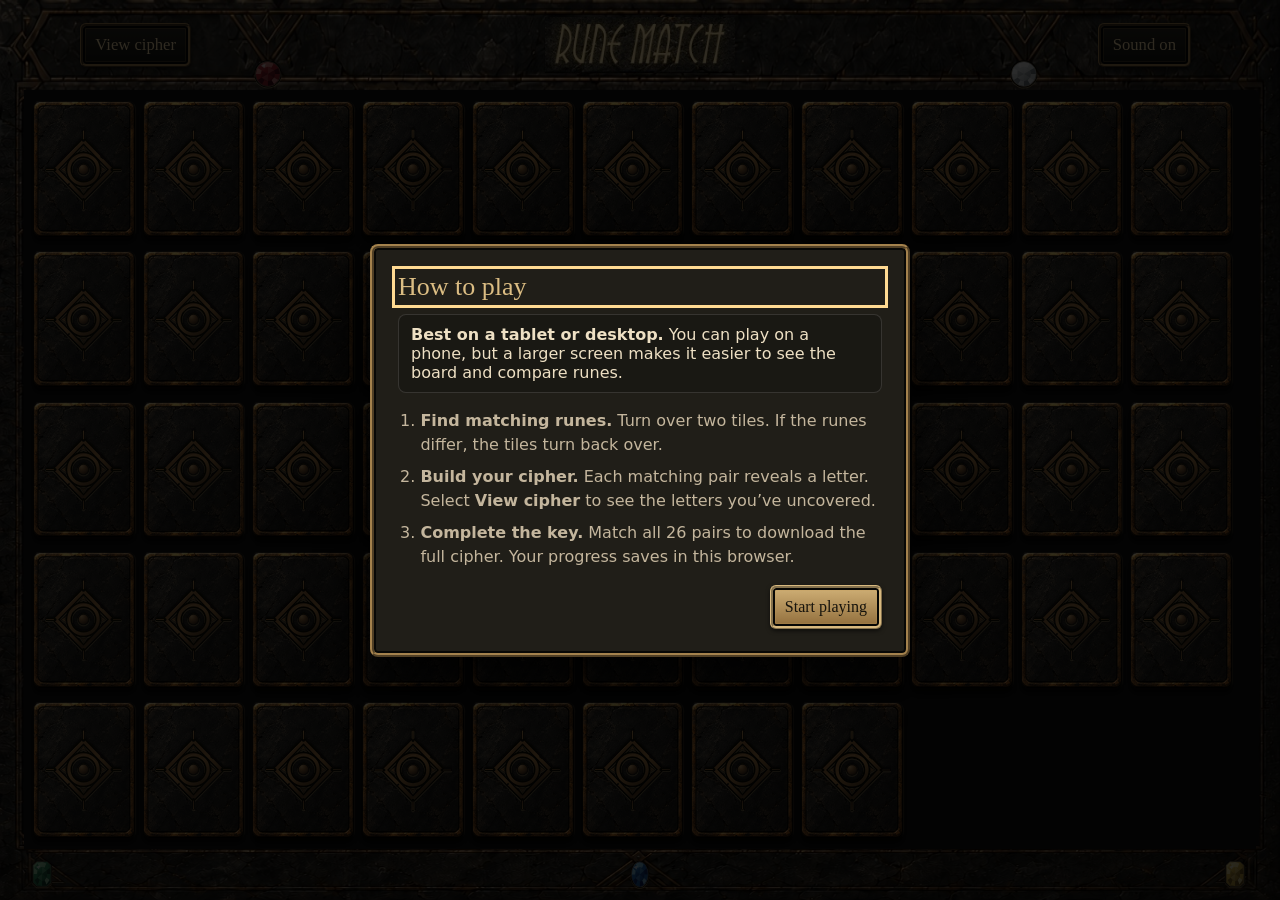
<file: index.html>
<!doctype html>
<html lang="en">
<head>
  <meta charset="utf-8">
  <meta name="viewport" content="width=device-width,initial-scale=1,viewport-fit=cover">
  <title>Rune Match</title>
  <style>
    :root { color-scheme:dark; --bg:#0b0f14; --panel:#111823; --ink:#e7eef8; --muted:#9fb0c5; --gold:#f0d58a; }
    * { box-sizing:border-box; }
    body { margin:0; background:radial-gradient(1200px 700px at 20% 0%,#172437,var(--bg)); color:var(--ink); font-family:system-ui,-apple-system,Segoe UI,Roboto,Arial,sans-serif; }
    header { display:flex; align-items:center; justify-content:space-between; gap:10px; padding:10px 14px; }
    h1 { margin:0; font-size:clamp(18px,2.4vw,25px); white-space:nowrap; letter-spacing:.3px; }
    .controls { display:flex; align-items:center; justify-content:flex-end; flex-wrap:wrap; gap:7px; }
    button,.download { font:inherit; font-size:13px; font-weight:650; cursor:pointer; border:1px solid #ffffff24; background:#00000030; color:var(--ink); border-radius:10px; padding:9px 12px; text-decoration:none; }
    button:hover,.download:hover { background:#ffffff10; }
    :focus-visible { outline:3px solid var(--gold); outline-offset:3px; }
    [hidden] { display:none!important; }
    main { padding:0 10px 10px; }
    .grid { display:grid; grid-template-columns:repeat(auto-fit,minmax(64px,1fr)); grid-auto-rows:minmax(44px,1fr); gap:8px; min-height:calc(100dvh - 66px); }
    button.card { position:relative; width:100%; min-width:0; min-height:44px; padding:0; border:0; background:transparent; perspective:900px; border-radius:12px; }
    .inner { position:absolute; inset:0; border-radius:12px; transform-style:preserve-3d; transition:transform .22s ease; }
    .card.flipped .inner { transform:rotateY(180deg); }
    .face { position:absolute; inset:0; display:flex; align-items:center; justify-content:center; border-radius:12px; backface-visibility:hidden; border:1px solid #ffffff1a; box-shadow:0 4px 12px #00000035; user-select:none; background:radial-gradient(140px 140px at 30% 20%,#ffffff18,#ffffff05),linear-gradient(#ffffff0d,#00000014); }
    .back { transform:rotateY(180deg); }
    .sigil { width:74%; height:74%; max-width:140px; max-height:140px; }
    .seal { position:absolute; inset:7px; border:1px dashed #ffffff20; border-radius:8px; pointer-events:none; }
    .card.matched .face { border-color:#7cffb28c; box-shadow:0 0 0 1px #7cffb229; }
    .card[aria-disabled="true"] { cursor:default; }
    .saveStatus { margin:0; padding:8px 14px; color:var(--gold); font-size:13px; }
    .saveStatus:empty { display:none; }
    .srOnly { position:absolute; width:1px; height:1px; padding:0; margin:-1px; overflow:hidden; clip:rect(0,0,0,0); white-space:nowrap; border:0; }
    dialog { color:var(--ink); background:var(--panel); border:1px solid #ffffff20; border-radius:18px; padding:0; width:min(960px,calc(100% - 24px)); max-height:calc(100dvh - 24px); box-shadow:0 18px 60px #0008; }
    dialog::backdrop { background:#000c; }
    .overlayHead { display:flex; justify-content:space-between; align-items:flex-start; gap:12px; padding:18px; border-bottom:1px solid #ffffff15; position:sticky; top:0; background:var(--panel); z-index:1; }
    h2 { margin:0; color:var(--gold); font-size:clamp(20px,3vw,26px); }
    .overlaySub { margin:6px 0 0; font-size:14px; line-height:1.5; color:var(--muted); }
    .keyFull { padding:16px; display:grid; grid-template-columns:repeat(auto-fit,minmax(100px,1fr)); gap:10px; }
    .keyTile { display:flex; flex-direction:column; align-items:center; justify-content:center; gap:8px; border:1px solid #ffffff15; border-radius:12px; padding:12px; min-height:110px; background:#0003; }
    .L { font-weight:800; font-size:18px; }
    .keyRune { display:block; width:54px; height:54px; }
    .emptyKey { grid-column:1/-1; color:var(--muted); }
    .dialogFoot { padding:0 18px 18px; display:flex; gap:10px; flex-wrap:wrap; }
    #tutorial { width:min(540px,calc(100% - 24px)); padding:clamp(16px,4vw,24px); }
    .deviceNote { margin:12px 0 16px; padding:10px 12px; border:1px solid #ffffff20; border-radius:8px; color:var(--ink); background:#0003; }
    .tutorialInstructions { margin:0 0 16px; padding-inline-start:1.4em; line-height:1.5; color:var(--muted); }
    .tutorialInstructions li + li { margin-top:8px; }
    .tutorialActions { display:flex; justify-content:flex-end; }
    .tutorialActions button { min-height:44px; }
    .primary { background:var(--gold); color:var(--bg); border-color:var(--gold); }
    .primary:hover { background:#ffe5a0; }
    @media(max-width:480px) { header { padding:8px 10px; align-items:flex-start; } h1 { padding-top:7px; } .controls { gap:5px; } button,.download { font-size:12px; padding:8px; } main { padding:0 6px 6px; } .grid { gap:6px; } .seal { inset:5px; } .face,.inner { border-radius:9px; } }
    @media(prefers-reduced-motion:reduce) { .inner { transition:none; } }
  </style>
  <link rel="stylesheet" href="tablet.css?v=dungeon-fade-10">
</head>
<body>
  <div class="tabletFrame" aria-hidden="true"></div>
  <div class="borderJewels" role="group" aria-label="Musical gems"><button class="gemButton gem-purple" id="gem-purple" type="button" aria-label="Play red gem"><span class="jewel purple" aria-hidden="true"></span></button><button class="gemButton gem-yellow" id="gem-yellow" type="button" aria-label="Play white gem"><span class="jewel yellow" aria-hidden="true"></span></button><button class="gemButton gem-red" id="gem-red" type="button" aria-label="Play green gem"><span class="jewel red" aria-hidden="true"></span></button><button class="gemButton gem-blue" id="gem-blue" type="button" aria-label="Play blue gem"><span class="jewel blue" aria-hidden="true"></span></button><button class="gemButton gem-green" id="gem-green" type="button" aria-label="Play yellow gem"><span class="jewel green" aria-hidden="true"></span></button></div>
  <header id="gameHeader">
    <h1 aria-label="Rune Match"><span class="srOnly">Rune Match</span></h1>
    <div class="controls">
      <button id="viewCipher" type="button">View cipher</button>
      <button id="mute" type="button" aria-pressed="false">Sound on</button>
      <a class="download" id="downloadCipher" href="reference/Rune_Match_Alphabet_Key.svg" download="Rune-Match-Cipher.svg" hidden>Download cipher</a>
    </div>
  </header>
  <p id="saveStatus" role="status" class="saveStatus"></p>
  <p id="feedback" role="status" aria-live="polite" class="srOnly"></p>
  <main><div id="grid" class="grid" aria-label="Matching board"></div></main>
  <dialog id="completeOverlay" aria-labelledby="cipherTitle">
    <div class="overlayHead">
      <div><h2 id="cipherTitle">Cipher</h2><p class="overlaySub">Your discovered letters, ready to decode.</p></div>
      <button id="closeOverlay" type="button" aria-label="Close">Close</button>
    </div>
    <div id="fullKey" class="keyFull"></div>
    <div class="dialogFoot">
      <a class="download" id="downloadCipherDialog" href="reference/Rune_Match_Alphabet_Key.svg" download="Rune-Match-Cipher.svg" hidden>Download cipher</a>
      <button id="howToPlay" type="button">How to play</button>
      <button id="startOver" type="button">Start over</button>
    </div>
  </dialog>
  <dialog id="tutorial" aria-labelledby="tutorialTitle">
    <h2 id="tutorialTitle" tabindex="-1">How to play</h2>
    <p class="deviceNote"><strong>Best on a tablet or desktop.</strong> You can play on a phone, but a larger screen makes it easier to see the board and compare runes.</p>
    <ol class="tutorialInstructions">
      <li><strong>Find matching runes.</strong> Turn over two tiles. If the runes differ, the tiles turn back over.</li>
      <li><strong>Build your cipher.</strong> Each matching pair reveals a letter. Select <strong>View cipher</strong> to see the letters you’ve uncovered.</li>
      <li><strong>Complete the key.</strong> Match all 26 pairs to download the full cipher. Your progress saves in this browser.</li>
    </ol>
    <div class="tutorialActions"><button id="startPlaying" class="primary" type="button">Start playing</button></div>
  </dialog>
  <div id="dungeonTransition" aria-hidden="true"></div>
  <noscript><p>This matching game needs JavaScript enabled to play.</p></noscript>
  <script src="engine.js"></script><script src="rune-art.js"></script><script src="layout.js?v=gem-notes-5"></script><script src="gem-audio.js?v=dungeon-fade-10"></script><script src="jewel-puzzle.js?v=dungeon-sequence-9"></script><script src="app.js?v=dungeon-fade-10"></script>
</body>
</html>
</file>
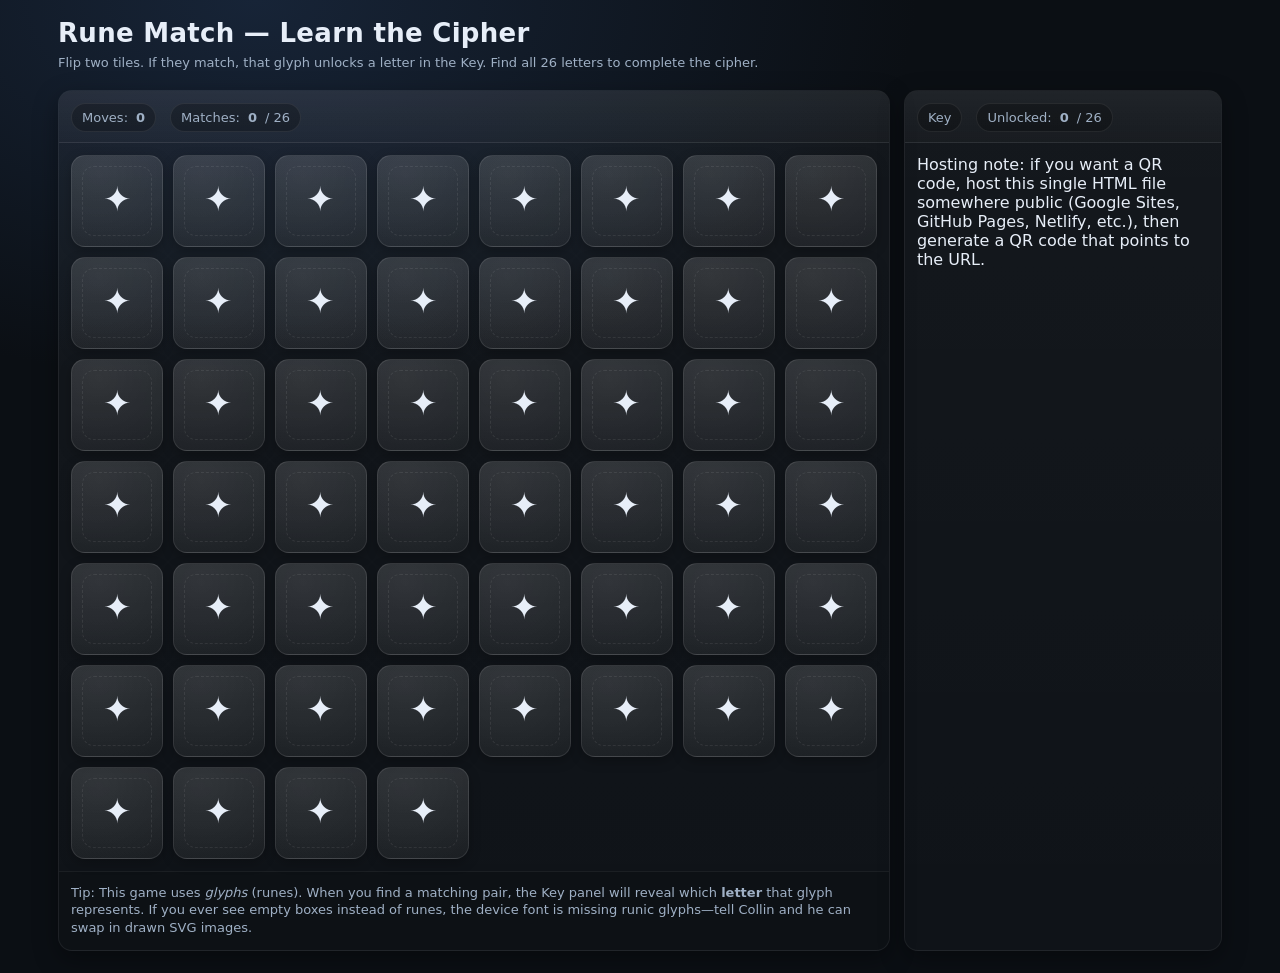
<file: rune_match_v6.html>
<!doctype html>
<html lang="en">
<head>
  <meta charset="utf-8" />
  <meta name="viewport" content="width=device-width,initial-scale=1" />
  <title>Rune Match — Learn the Cipher</title>
  <style>
    :root{
      --bg:#0b0f14;
      --panel:#111823;
      --card:#0f1722;
      --card2:#152132;
      --ink:#e7eef8;
      --muted:#9fb0c5;
      --good:#7CFFB2;
      --bad:#FF6B6B;
      --gold:#f0d58a;
      --shadow: 0 8px 24px rgba(0,0,0,.35);
      --radius: 14px;
    }
    *{box-sizing:border-box}
    body{
      margin:0;
      font-family: ui-sans-serif, system-ui, -apple-system, Segoe UI, Roboto, Helvetica, Arial, "Apple Color Emoji","Segoe UI Emoji";
      background: radial-gradient(1200px 700px at 20% 0%, #172437 0%, var(--bg) 55%);
      color:var(--ink);
    }
    header{
      padding:18px 18px 6px 18px;
      max-width:1200px;
      margin:0 auto;
    }
    h1{
      margin:0 0 6px 0;
      font-size: clamp(18px, 3vw, 26px);
      letter-spacing:.3px;
      font-weight:700;
    }
    .sub{
      margin:0;
      color:var(--muted);
      font-size: 13px;
      line-height: 1.35;
    }
    .wrap{
      max-width:1200px;
      margin:0 auto;
      padding:12px 18px 22px 18px;
      display:grid;
      grid-template-columns: 1.7fr .65fr;
      gap:14px;
    }
    @media (max-width: 980px){
      .wrap{ grid-template-columns: 1fr; }
    }
    .boardPanel, .keyPanel{
      background: linear-gradient(180deg, rgba(255,255,255,.04), rgba(255,255,255,.02));
      border:1px solid rgba(255,255,255,.06);
      border-radius: var(--radius);
      box-shadow: var(--shadow);
      overflow:hidden;
    }
    .panelHead{
      padding:12px 12px 10px 12px;
      display:flex;
      align-items:center;
      justify-content:space-between;
      gap:10px;
      background: linear-gradient(180deg, rgba(255,255,255,.05), rgba(255,255,255,.02));
      border-bottom:1px solid rgba(255,255,255,.06);
    }
    .stats{
      display:flex;
      flex-wrap:wrap;
      gap:10px 14px;
      align-items:center;
      color:var(--muted);
      font-size:13px;
    }
    .pill{
      display:inline-flex;
      gap:8px;
      align-items:center;
      padding:6px 10px;
      background: rgba(0,0,0,.25);
      border:1px solid rgba(255,255,255,.08);
      border-radius: 999px;
    }
        button{
      cursor:pointer;
      border:1px solid rgba(255,255,255,.12);
      background: rgba(0,0,0,.25);
      color:var(--ink);
      padding:8px 10px;
      border-radius: 10px;
      font-weight:600;
      letter-spacing:.2px;
    }
    button:hover{ background: rgba(255,255,255,.06); }
    button:active{ transform: translateY(1px); }
    .grid{
      padding:12px;
      display:grid;
      gap:10px;
      grid-template-columns: repeat(auto-fit, minmax(86px, 1fr));
      align-content:start;
    }
    @media (max-width: 420px){
      .grid{ grid-template-columns: repeat(auto-fit, minmax(74px, 1fr)); gap:8px; }
    }
    .card{
      position:relative;
      width:100%;
      aspect-ratio: 1/1;
      perspective: 900px;
    }
    .inner{
      position:absolute; inset:0;
      border-radius: 14px;
      transform-style: preserve-3d;
      transition: transform .22s ease;
    }
    .card.flipped .inner{ transform: rotateY(180deg); }
    .face{
      position:absolute; inset:0;
      border-radius: 14px;
      display:flex;
      align-items:center;
      justify-content:center;
      backface-visibility: hidden;
      border:1px solid rgba(255,255,255,.10);
      box-shadow: 0 4px 12px rgba(0,0,0,.25);
      user-select:none;
    }
    .front{
      background: radial-gradient(140px 140px at 30% 20%, rgba(255,255,255,.10), rgba(255,255,255,.03)),
                  linear-gradient(180deg, rgba(255,255,255,.05), rgba(0,0,0,.08));
    }
    .back{
      transform: rotateY(180deg);
      background: radial-gradient(160px 160px at 30% 20%, rgba(255,255,255,.09), rgba(255,255,255,.02)),
                  linear-gradient(180deg, rgba(255,255,255,.04), rgba(0,0,0,.12));
    }
    .sigil{
      width: 70%;
      height: 70%;
    }
    .sigil text{
      font-size: 54px;
      font-family: "Noto Sans Runic","Segoe UI Symbol","Apple Symbols","Symbola","Noto Sans Symbols2",serif;
      fill: var(--ink);
      dominant-baseline: middle;
      text-anchor: middle;
    }
    .seal{
      position:absolute;
      inset:10px;
      border-radius: 12px;
      border:1px dashed rgba(255,255,255,.12);
      pointer-events:none;
      opacity:.65;
    }
    .card.matched .face{
      border-color: rgba(124,255,178,.55);
      box-shadow: 0 0 0 2px rgba(124,255,178,.16), 0 8px 22px rgba(0,0,0,.35);
    }
    .card.matched .seal{ opacity:.9; border-color: rgba(124,255,178,.35); }
    .card.locked{ pointer-events:none; opacity:.92; }
    .hint{
      padding: 12px 12px 14px 12px;
      color: var(--muted);
      font-size: 13px;
      border-top:1px solid rgba(255,255,255,.06);
      background: rgba(0,0,0,.12);
      line-height: 1.35;
    }
    .keyBody{
      padding:12px;
    }
    .keyGrid{
      display:grid;
      grid-template-columns: 1fr 1fr;
      gap:10px;
    }
    @media (max-width: 980px){
      .keyGrid{ grid-template-columns: 1fr; }
    }
    .keyRow{
      display:flex;
      align-items:center;
      justify-content:space-between;
      gap:10px;
      padding:10px 10px;
      border-radius: 12px;
      background: rgba(0,0,0,.20);
      border:1px solid rgba(255,255,255,.06);
    }

    .keyLine{
      width:100%;
      display:flex;
      align-items:center;
      justify-content:space-between;
      gap:12px;
    }
    .kL{
      font-weight: 1000;
      letter-spacing: .9px;
      font-size: 18px;
      color: var(--gold);
    }
    .kG{
      font-size: 22px;
      font-family: "Noto Sans Runic","Segoe UI Symbol","Apple Symbols","Symbola",serif;
      color: var(--ink);
      line-height: 1;
    }

                                .unlocked{
      border-color: rgba(240,213,138,.40);
      background: rgba(240,213,138,.08);
    }
    .unlocked     .footerNote{
      margin-top:10px;
      color:var(--muted);
      font-size:12px;
      line-height:1.35;
    }
  
    /* Completion overlay */
    .overlay{
      position:fixed;
      inset:0;
      background: rgba(0,0,0,.78);
      display:none;
      align-items:center;
      justify-content:center;
      padding:18px;
      z-index: 9999;
    }
    .overlay.show{ display:flex; }
    .overlayCard{
      width:min(980px, 100%);
      max-height: 92vh;
      overflow:auto;
      border-radius: 18px;
      background: radial-gradient(900px 520px at 25% 10%, rgba(255,255,255,.06), rgba(255,255,255,.02));
      border:1px solid rgba(255,255,255,.10);
      box-shadow: 0 18px 60px rgba(0,0,0,.55);
    }
    .overlayHead{
      position:sticky;
      top:0;
      display:flex;
      align-items:flex-start;
      justify-content:space-between;
      gap:10px;
      padding:14px 14px 12px 14px;
      background: linear-gradient(180deg, rgba(0,0,0,.35), rgba(0,0,0,.10));
      border-bottom:1px solid rgba(255,255,255,.08);
      backdrop-filter: blur(6px);
    }
    .overlayTitle{
      margin:0;
      font-size: clamp(18px, 2.8vw, 24px);
      font-weight: 900;
      letter-spacing:.3px;
      color: var(--gold);
    }
    .overlaySub{
      margin:4px 0 0 0;
      color: var(--muted);
      font-size: 13px;
      line-height: 1.35;
      max-width: 60ch;
    }
    .overlayClose{
      cursor:pointer;
      border:1px solid rgba(255,255,255,.14);
      background: rgba(0,0,0,.28);
      color: var(--ink);
      padding:10px 12px;
      border-radius: 12px;
      font-weight: 800;
      letter-spacing:.2px;
      line-height: 1;
    }
    .overlayClose:hover{ background: rgba(255,255,255,.06); }
    .keyFull{
      padding:14px;
      display:grid;
      grid-template-columns: repeat(auto-fit, minmax(118px, 1fr));
      gap:12px;
    }
    .keyTile{
      border-radius: 14px;
      background: rgba(0,0,0,.22);
      border:1px solid rgba(255,255,255,.08);
      padding:12px 10px;
      display:flex;
      flex-direction:column;
      align-items:center;
      justify-content:center;
      gap:8px;
      min-height: 110px;
    }
    .keyTile .L{
      font-size: 18px;
      font-weight: 1000;
      letter-spacing: .8px;
      color: var(--ink);
    }
    .keyTile .G{
      font-size: 34px;
      font-family: "Noto Sans Runic","Segoe UI Symbol","Apple Symbols","Symbola",serif;
      color: var(--ink);
      line-height: 1;
    }
    @media (max-width: 420px){
      .keyFull{ grid-template-columns: repeat(auto-fit, minmax(98px, 1fr)); gap:10px; }
      .keyTile{ min-height: 98px; }
      .keyTile .G{ font-size: 30px; }
    }

  </style>
</head>
<body>
<header>
  <h1>Rune Match — Learn the Cipher</h1>
  <p class="sub">Flip two tiles. If they match, that glyph unlocks a letter in the Key. Find all 26 letters to complete the cipher.</p>
</header>

<div class="wrap">
  <section class="boardPanel">
    <div class="panelHead">
      <div class="stats">
        <span class="pill">Moves: <strong id="moves">0</strong></span>
        <span class="pill">Matches: <strong id="matches">0</strong> / 26</span>
      </div>
    </div>
<div id="grid" class="grid" aria-label="Matching board"></div>
    <div class="hint" id="hint">
      Tip: This game uses <em>glyphs</em> (runes). When you find a matching pair, the Key panel will reveal which <strong>letter</strong> that glyph represents.
      If you ever see empty boxes instead of runes, the device font is missing runic glyphs—tell Collin and he can swap in drawn SVG images.
    </div>
  </section>

  <aside class="keyPanel">
    <div class="panelHead">
      <div class="stats">
        <span class="pill">Key</span>
        <span class="pill">Unlocked: <strong id="unlockedCount">0</strong> / 26</span>
      </div>
    </div>
    <div class="keyBody">
      <div id="keyGrid" class="keyGrid"></div>
      <div class="footerNote">
        Hosting note: if you want a QR code, host this single HTML file somewhere public (Google Sites, GitHub Pages, Netlify, etc.), then generate a QR code that points to the URL.
      </div>
    </div>
  </aside>
</div>

<div id="completeOverlay" class="overlay" role="dialog" aria-modal="true" aria-label="Cipher key">
  <div class="overlayCard">
    <div class="overlayHead">
      <div>
        <h2 class="overlayTitle">Cipher Complete — A–Z Key</h2>
        <p class="overlaySub">Use this key to decode the message. Each letter is shown above its glyph.</p>
      </div>
      <button id="closeOverlay" class="overlayClose" aria-label="Close">Close</button>
    </div>
    <div id="fullKey" class="keyFull"></div>
  </div>
</div>

<script>
(() => {
  // --- Cipher map (your chosen glyphs)
  const GLYPH = {
    A:"ᛉ", B:"ᚦ", C:"ᛞ", D:"ᚸ", E:"ᛇ", F:"ᚾ", G:"ᛈ", H:"ᚢ", I:"ᛃ", J:"ᛟ", K:"ᚲ", L:"ᛏ", M:"ᚠ",
    N:"ᛜ", O:"ᚨ", P:"ᛠ", Q:"ᛗ", R:"ᛣ", S:"ᛊ", T:"ᚷ", U:"ᛚ", V:"ᛁ", W:"ᛥ", X:"ᚺ", Y:"ᛡ", Z:"ᚫ"
  };
  const LETTERS = Object.keys(GLYPH);

  // --- Audio (no external files)
  const AudioFX = (() => {
    let ctx = null;
    const ensure = () => ctx ?? (ctx = new (window.AudioContext || window.webkitAudioContext)());
    const now = () => ensure().currentTime;

    function tone({type="sine", freq=440, dur=0.12, gain=0.06, detune=0, ramp=true}) {
      const c = ensure();
      const o = c.createOscillator();
      const g = c.createGain();
      o.type = type;
      o.frequency.value = freq;
      o.detune.value = detune;
      g.gain.value = 0.0001;
      o.connect(g);
      g.connect(c.destination);
      const t0 = now();
      o.start(t0);
      if (ramp) {
        g.gain.setValueAtTime(0.0001, t0);
        g.gain.exponentialRampToValueAtTime(gain, t0 + 0.015);
        g.gain.exponentialRampToValueAtTime(0.0001, t0 + dur);
      } else {
        g.gain.setValueAtTime(gain, t0);
        g.gain.setValueAtTime(0.0001, t0 + dur);
      }
      o.stop(t0 + dur + 0.01);
    }

    function swish() {
      // quick upward glide = "flip"
      const c = ensure();
      const o = c.createOscillator();
      const g = c.createGain();
      o.type = "triangle";
      g.gain.value = 0.0001;
      o.connect(g); g.connect(c.destination);
      const t0 = now();
      o.frequency.setValueAtTime(260, t0);
      o.frequency.exponentialRampToValueAtTime(820, t0 + 0.12);
      g.gain.setValueAtTime(0.0001, t0);
      g.gain.exponentialRampToValueAtTime(0.06, t0 + 0.02);
      g.gain.exponentialRampToValueAtTime(0.0001, t0 + 0.14);
      o.start(t0); o.stop(t0 + 0.16);
    }

    function buzz() {
      // low short "wrong"
      tone({type:"sawtooth", freq:110, dur:0.18, gain:0.05});
      tone({type:"sawtooth", freq:92, dur:0.18, gain:0.04, detune:-20});
    }

    function ding() {
      // pleasant "correct"
      tone({type:"sine", freq:784, dur:0.14, gain:0.05});
      tone({type:"sine", freq:1046.5, dur:0.12, gain:0.04, detune:5});
    }

    function brassNote(freq, startOffset){
      // "brassy" note: saw + lowpass filter + fast attack, short decay
      const c = ensure();
      const t0 = now() + (startOffset || 0);

      const o1 = c.createOscillator();
      const o2 = c.createOscillator();
      const g = c.createGain();
      const f = c.createBiquadFilter();

      o1.type = "sawtooth";
      o2.type = "square";
      o1.frequency.setValueAtTime(freq, t0);
      o2.frequency.setValueAtTime(freq * 2, t0);

      f.type = "lowpass";
      f.frequency.setValueAtTime(1400, t0);
      f.frequency.exponentialRampToValueAtTime(800, t0 + 0.18);

      g.gain.setValueAtTime(0.0001, t0);
      g.gain.exponentialRampToValueAtTime(0.10, t0 + 0.02);
      g.gain.exponentialRampToValueAtTime(0.0001, t0 + 0.28);

      o1.connect(f); o2.connect(f);
      f.connect(g); g.connect(c.destination);

      // tiny pitch "blat" for trumpet feel
      o1.frequency.exponentialRampToValueAtTime(freq * 0.995, t0 + 0.10);

      o1.start(t0); o2.start(t0);
      o1.stop(t0 + 0.30); o2.stop(t0 + 0.30);
    }

    function fanfare(){
      // Short celebratory fanfare: C5–E5–G5–C6 with a little ending flourish
      // Frequencies (Hz): C5 523.25, E5 659.25, G5 783.99, C6 1046.5, G5 783.99, E5 659.25
      const seq = [
        {f:523.25, t:0.00},
        {f:659.25, t:0.16},
        {f:783.99, t:0.32},
        {f:1046.5, t:0.48},
        {f:783.99, t:0.72},
        {f:659.25, t:0.88},
        {f:783.99, t:1.04},
      ];
      seq.forEach(n => brassNote(n.f, n.t));
    }

    return { swish, buzz, ding, fanfare, resume: () => ensure().resume() };
  })();

  // --- DOM
  const gridEl = document.getElementById("grid");
  const movesEl = document.getElementById("moves");
  const matchesEl = document.getElementById("matches");
  const unlockedCountEl = document.getElementById("unlockedCount");
  const keyGridEl = document.getElementById("keyGrid");
  const overlayEl = document.getElementById("completeOverlay");
  const fullKeyEl = document.getElementById("fullKey");
  const closeOverlayBtn = document.getElementById("closeOverlay");

  // --- Game state
  let deck = [];
  let first = null;
  let second = null;
  let lock = false;
  let moves = 0;
  let matches = 0;
  const unlocked = new Set();

  // --- Helpers
  function safeId(){
    try{
      if (crypto && typeof crypto.randomUUID === "function") return safeId();
    }catch(e){}
    // Fallback for environments where WebCrypto/randomUUID is unavailable (common on some mobile file viewers)
    return "id-" + Math.random().toString(16).slice(2) + "-" + Date.now().toString(16);
  }

  function shuffle(arr){
    for (let i = arr.length - 1; i > 0; i--){
      const j = Math.floor(Math.random() * (i + 1));
      [arr[i], arr[j]] = [arr[j], arr[i]];
    }
    return arr;
  }

  function makeSigilSVG(char){
    // Inline SVG = "image-like" but stays crisp and scalable
    return `
      <svg class="sigil" viewBox="0 0 100 100" role="img" aria-label="glyph">
        <text x="50" y="54">${char}</text>
      </svg>
    `;
  }

  function buildKeyPanel(){
    // Start empty. Rows appear only when a match is found.
    keyGridEl.innerHTML = "";
  }

  function updateKey(letter){
    // Create a row only when unlocked: "LETTER  GLYPH"
    let row = keyGridEl.querySelector(`.keyRow[data-letter="${letter}"]`);
    if (!row){
      row = document.createElement("div");
      row.className = "keyRow unlocked";
      row.dataset.letter = letter;

      const line = document.createElement("div");
      line.className = "keyLine";
      line.innerHTML = `<span class="kL">${letter}</span><span class="kG">${GLYPH[letter]}</span>`;
      row.appendChild(line);

      keyGridEl.appendChild(row);
    }
    unlockedCountEl.textContent = String(unlocked.size);
  }

  function updateStats(){
    movesEl.textContent = String(moves);
    matchesEl.textContent = String(matches);
    unlockedCountEl.textContent = String(unlocked.size);
  }

  function resetGame(){
    first = null; second = null; lock = false;
    moves = 0; matches = 0; unlocked.clear();
    updateStats();
    buildKeyPanel();

    // Create 52 cards (26 pairs)
    deck = [];
    for (const letter of LETTERS){
      deck.push({ letter, glyph: GLYPH[letter], id: safeId() });
      deck.push({ letter, glyph: GLYPH[letter], id: safeId() });
    }
    shuffle(deck);

    gridEl.innerHTML = "";
    for (const card of deck){
      const el = document.createElement("div");
      el.className = "card";
      el.dataset.letter = card.letter;
      el.dataset.id = card.id;

      el.innerHTML = `
        <div class="inner">
          <div class="face front">
            <div class="seal"></div>
            <svg class="sigil" viewBox="0 0 100 100" aria-hidden="true">
              <text x="50" y="54">✦</text>
            </svg>
          </div>
          <div class="face back">
            <div class="seal"></div>
            ${makeSigilSVG(card.glyph)}
          </div>
        </div>
      `;
      el.addEventListener("click", () => onFlip(el), { passive: true });
      gridEl.appendChild(el);
    }
  }

  async function onFlip(cardEl){
    if (lock) return;
    if (cardEl.classList.contains("matched")) return;
    if (cardEl === first) return;

    // iOS: resume audio on first interaction
    try { await AudioFX.resume(); } catch(e){}

    AudioFX.swish();
    cardEl.classList.add("flipped");

    if (!first){
      first = cardEl;
      return;
    }

    second = cardEl;
    moves += 1;
    updateStats();

    const a = first.dataset.letter;
    const b = second.dataset.letter;

    if (a === b){
      // Match!
      lock = true;
      setTimeout(() => {
        first.classList.add("matched","locked");
        second.classList.add("matched","locked");
        matches += 1;
        unlocked.add(a);
        updateKey(a);
        updateStats();

        AudioFX.ding();

        first = null; second = null; lock = false;

        if (matches === 26){
          celebrate();
        }
      }, 220);
    } else {
      // Miss
      lock = true;
      setTimeout(() => {
        AudioFX.buzz();
        first.classList.remove("flipped");
        second.classList.remove("flipped");
        first = null; second = null; lock = false;
      }, 1000);
    }
  }


  function buildFullKey(){
    fullKeyEl.innerHTML = "";
    for (const letter of LETTERS){
      const tile = document.createElement("div");
      tile.className = "keyTile";
      tile.innerHTML = `<div class="L">${letter}</div><div class="G">${GLYPH[letter]}</div>`;
      fullKeyEl.appendChild(tile);
    }
  }

  function showOverlay(){
    buildFullKey();
    overlayEl.classList.add("show");
    // allow ESC to close
    document.addEventListener("keydown", onEscClose);
  }

  function hideOverlay(){
    overlayEl.classList.remove("show");
    document.removeEventListener("keydown", onEscClose);
  }

  function onEscClose(e){
    if (e.key === "Escape") hideOverlay();
  }

  // Close overlay on button or background click
  if (closeOverlayBtn && overlayEl){
    closeOverlayBtn.addEventListener("click", hideOverlay);
    overlayEl.addEventListener("click", (e) => {
      if (e.target === overlayEl) hideOverlay();
    });
  }


  function celebrate(){
    // Celebration: trumpet fanfare + full-screen A–Z key overlay
    try { AudioFX.fanfare(); } catch(e){}
    showOverlay();

    // Also flash the header briefly
    const h1 = document.querySelector("h1");
    const orig = h1.textContent;
    h1.textContent = "Cipher Complete — All Letters Unlocked";
    h1.style.color = "var(--gold)";
    setTimeout(() => {
      h1.textContent = orig;
      h1.style.color = "";
    }, 3500);
  }

  // Start
  resetGame();
})();
</script>

</body>
</html>
</file>
<file: tablet.css>
/* Photoshop composition, separated into responsive art and real controls.
   custom-tile.png is the user's exact, unedited PNG. Rune paths are unchanged. */
:root { --bg:#111; --panel:#1e1c17; --ink:#eee0c4; --muted:#c4b69d; --gold:#dbbd83; --header-h:clamp(70px,8vh,96px); --footer-h:clamp(44px,5.7vh,72px); --rail:clamp(12px,1.95vw,34px); --gem-size:clamp(24px,2.2vw,38px); }
body { padding:0 0 var(--footer-h); background:#111; color:var(--ink); }
.tabletFrame { position:fixed; inset:0; z-index:0; pointer-events:none; border:solid transparent; border-width:var(--header-h) var(--rail) var(--footer-h); border-image-source:url('assets/custom-background-clean.jpg'); border-image-slice:5.9% 1.95% 6.5% 1.95%; border-image-width:var(--header-h) var(--rail) var(--footer-h); border-image-repeat:stretch; }
header { position:sticky; top:0; z-index:4; display:block; height:var(--header-h); padding:0; margin:0; border:0; background:#1c1b16 url('assets/custom-background-clean.jpg') left top/100% 1694.915% no-repeat; }
/* Original Photoshop title, sampled without the colored marker layers. */
h1 { position:absolute; left:50%; top:45%; transform:translate(-50%,-50%); width:190px; height:56px; margin:0; padding:0; background:url('assets/custom-background-original.jpg') 50% 1.232286%/948.148148% 2635.9375% no-repeat; }
.controls { display:contents; }
button,.download { color:#ead3a4; font-family:Palatino,'Palatino Linotype',Georgia,serif; font-size:16px; font-weight:400; border:3px ridge #96764a; border-radius:6px; background:linear-gradient(#29271f,#11110e); box-shadow:inset 0 0 0 2px #070705,inset 0 0 0 3px #c39d5433,0 2px 4px #0009; }
button:hover,.download:hover { color:#ffe9bb; background:linear-gradient(#403727,#19170f); border-color:#c1a06a; }
:focus-visible { outline-color:#ffda92; }
#viewCipher,#mute { position:absolute; top:44%; transform:translateY(-50%); width:clamp(96px,10vw,180px); height:clamp(37px,4.4vh,54px); padding:4px 9px; font-size:clamp(14px,1.3vw,20px); }
#viewCipher { left:4.3%; } #mute { right:4.3%; }
/* The completed reference download stays in View cipher, outside the artwork. */
#downloadCipher { display:none!important; }
.borderJewels { pointer-events:none; }
.jewel { position:fixed; z-index:6; width:var(--gem-size); height:calc(var(--gem-size)*1.1); background-position:center; background-size:contain; background-repeat:no-repeat; pointer-events:none; filter:drop-shadow(0 2px 2px #000c); }
.jewel.purple,.jewel.yellow { top:calc(var(--header-h)*.67); transform:translate(-50%,-50%); }
.jewel.purple { left:20.96%; background-image:url('assets/gem-round-red.svg'); }
.jewel.yellow { left:79.99%; background-image:url('assets/gem-round-white.svg'); }
.jewel.red,.jewel.blue,.jewel.green { bottom:calc((var(--footer-h) - var(--gem-size)*1.1)/2); transform:translateX(-50%); }
.jewel.red { left:3.3%; background-image:url('assets/gem-cut-green.svg'); }
.jewel.blue { left:50%; background-image:url('assets/gem-oval-blue.svg'); }
.jewel.green { left:96.5%; background-image:url('assets/gem-cut-yellow.svg'); }
main { position:relative; z-index:1; padding:8px calc(var(--rail) + 8px) 8px; }
.grid { align-items:center; justify-items:center; }
button.card { width:var(--tile-width,100%); height:var(--tile-height,100%); min-height:44px; padding:0; border:0; border-radius:6%; background:none; box-shadow:none; }
.inner { border-radius:6%; }
.face,.keyTile { border:0; border-radius:6%; background-color:transparent; background-image:url('assets/custom-tile.png'); background-position:center; background-repeat:no-repeat; background-size:100% 100%; box-shadow:none; }
.card:nth-child(n) .face { background-image:url('assets/custom-tile.png'); background-position:center; background-size:100% 100%; }
.seal { display:none; }
.cardSeal { display:block; width:58%; height:46%; background:url('assets/tablet-seal.svg') center/contain no-repeat; filter:drop-shadow(1px 1px 0 #000) drop-shadow(-.5px -.5px 0 #c9a26055); }
.card .sigil { position:relative; z-index:1; width:68%; height:68%; }
.back { color:#ebdcbf; }
.card.matched .face { box-shadow:0 0 2px 1px #e9b85d,0 0 8px #e99e343b; }
.card.matched .back { color:#f6dfae; }
.card.matched .back::after { content:''; position:absolute; inset:3px; border-radius:5%; box-shadow:inset 0 0 0 1px #ffd17a88,0 0 8px #ffbd4f55; animation:awaken .65s ease-out; pointer-events:none; }
@keyframes awaken { 15% { opacity:1; } 100% { opacity:.5; } }
.saveStatus { position:relative; z-index:2; background:#17150f; }
dialog { border:4px ridge #a4824d; border-radius:8px; background:#201e18; box-shadow:inset 0 0 0 2px #080806,0 18px 60px #000d; }
.overlayHead { background:#23211bef; border-bottom:2px ridge #836a43; }
h2 { font-family:Palatino,'Palatino Linotype',Georgia,serif; font-weight:400; }
.keyTile { padding:20px; color:var(--ink); }
.keyTile .L { color:var(--gold); text-shadow:0 1px 2px #000; }
.primary { color:#16130c; background:linear-gradient(#cfaf75,#916e3c); border-color:#d8b97f; }
.primary:hover { color:#16130c; background:linear-gradient(#e9ca94,#ac854c); }
@media(max-width:600px) {
  :root { --header-h:88px; --footer-h:46px; --rail:12px; --gem-size:25px; }
  h1 { top:31px; width:120px; height:35.56px; }
  #viewCipher,#mute { top:31px; width:98px; height:35px; font-size:13px; padding:3px 5px; border-width:2px; }
  #viewCipher { left:calc(var(--rail) + 4px); } #mute { right:calc(var(--rail) + 4px); }
  .jewel.purple,.jewel.yellow { top:calc(var(--header-h)*.76); }
  main { padding:6px calc(var(--rail) + 5px) 8px; }
  button,.download { font-size:14px; }
}
@media(max-width:360px) { h1 { width:98px; height:29.04px; } #viewCipher,#mute { width:82px; font-size:12px; } }
@media(prefers-reduced-motion:reduce) { .card.matched .back::after { animation:none; } }
/* Preserve the supplied tile proportions in the cipher. */
.keyFull { grid-template-columns:repeat(auto-fill,minmax(100px,1fr)); }
.keyTile { aspect-ratio:3/4; min-height:0; padding:14px 8px; }
.jewel.red { width:calc(var(--gem-size)*.84); height:calc(var(--gem-size)*.924); bottom:calc((var(--footer-h) - var(--gem-size)*.924)/2); }
.jewel.blue { width:calc(var(--gem-size)*1.2); height:calc(var(--gem-size)*1.32); bottom:calc((var(--footer-h) - var(--gem-size)*1.32)/2); }

/* One visible viewport for the frame, controls and scrollable play area.
   Keep the artwork inside Safari's safe area and browser toolbar bounds. */
:root { --screen-height:100vh; }
@supports(height:100dvh) { :root { --screen-height:100dvh; } }
html { height:100%; overflow:hidden; }
body { position:fixed; top:env(safe-area-inset-top,0px); left:env(safe-area-inset-left,0px); right:env(safe-area-inset-right,0px); height:calc(var(--screen-height) - env(safe-area-inset-top,0px) - env(safe-area-inset-bottom,0px)); overflow:hidden; display:flex; flex-direction:column; }
.tabletFrame { position:absolute; width:100%; height:100%; }
header { position:relative; flex:0 0 var(--header-h); background:none; }
main { flex:1 1 auto; min-height:0; margin-inline:var(--rail); padding-inline:8px; overflow:auto; overscroll-behavior:contain; -webkit-overflow-scrolling:touch; scrollbar-gutter:stable; }
.jewel { position:absolute; }
.grid { min-height:0; }
@media(max-height:480px) {
  :root { --header-h:64px; --footer-h:32px; --gem-size:20px; }
  h1 { top:27px; width:120px; height:35.56px; }
  #viewCipher,#mute { top:27px; }
  .jewel.purple,.jewel.yellow { top:48px; }
}

/* Worn stone slabs: the shadow follows the rotating face, including revealed runes. */
.card .face { box-shadow:0 3px 1px #080704,0 6px 7px #000c,1px 1px 1px #c3a87855; }
.card.matched .face { box-shadow:0 3px 1px #080704,0 6px 7px #000c,0 0 2px 1px #dfaf61,0 0 9px #b8823238; }
.cardSeal { width:76%; height:76%; background-image:url('assets/tablet-seal.svg?v=stone-depth-3'); filter:none; opacity:.94; }
/* Dark sockets and aged bezels anchor each colored stone to the frame. */
.jewel { filter:saturate(.63) brightness(.79) drop-shadow(0 1px 0 #cfb77f66); isolation:isolate; }
.jewel::before { content:''; position:absolute; inset:-4px; z-index:-1; clip-path:polygon(24% 4%,76% 4%,100% 61%,50% 100%,0 61%); background:linear-gradient(135deg,#080805 15%,#211c13 52%,#ae8a52 100%); }
.jewel::after { content:''; position:absolute; inset:4px; clip-path:polygon(24% 4%,76% 4%,100% 61%,50% 100%,0 61%); background:linear-gradient(150deg,#0009,transparent 48%,#0004); pointer-events:none; }
/* Header slots follow the Photoshop bar: centered title, inset controls.
   Narrow screens reserve a lower gem band instead of allowing collisions. */
:root { --header-h:90px; }
header { display:grid; grid-template-columns:18% minmax(0,1fr) 18%; align-items:center; column-gap:12px; padding:6px var(--rail); }
h1 { position:static; transform:none; justify-self:center; width:clamp(90px,24vw,190px); height:auto; aspect-ratio:190/56; grid-column:2; grid-row:1; }
#viewCipher,#mute { position:static; transform:none; top:auto; width:auto; max-width:100%; height:44px; padding:5px 12px; white-space:nowrap; justify-self:center; }
#viewCipher { grid-column:1; grid-row:1; }
#mute { grid-column:3; grid-row:1; }
.jewel.purple,.jewel.yellow { top:calc(var(--header-h) - 16px); }
.dialogFoot { flex-wrap:wrap; gap:12px; }
#startOver { margin-left:auto; }
@media(max-width:900px) {
  header { grid-template-columns:minmax(0,1fr) auto minmax(0,1fr); padding:6px calc(var(--rail) + 4px) 30px; column-gap:6px; }
  #viewCipher { justify-self:start; }
  #mute { justify-self:end; }
}
@media(max-width:600px) {
  :root { --header-h:100px; }
  #viewCipher,#mute { padding:4px 6px; font-size:12px; }
}
@media(max-height:480px) {
  :root { --header-h:86px; }
  h1 { width:120px; }
  .jewel.purple,.jewel.yellow { top:calc(var(--header-h) - 14px); }
}

.jewel::before { display:none; }
.jewel { filter:saturate(.68) brightness(.87) drop-shadow(0 1px 0 #cfb77f66); }
.jewel::after { background:linear-gradient(150deg,#0004,transparent 48%,#0003); }

/* Real 44px targets, with the existing gem artwork centered inside them. */
.gemButton { position:absolute; z-index:6; width:44px; height:44px; margin:0; padding:0; border:0; border-radius:10px; background:none; box-shadow:none; pointer-events:auto; touch-action:manipulation; cursor:pointer; transform:translate(-50%,-50%); }
.gemButton:hover { background:none; border:0; }
.gemButton .jewel { position:absolute; left:50%; top:50%; bottom:auto; transform:translate(-50%,-50%); pointer-events:none; }
.gem-purple,.gem-yellow { top:calc(var(--header-h) - 16px); }
.gem-purple { left:20.96%; } .gem-yellow { left:79.99%; }
.gem-red,.gem-blue,.gem-green { top:calc(100% - var(--footer-h)/2); }
.gem-red { left:max(22px,3.3%); } .gem-blue { left:50%; } .gem-green { left:min(calc(100% - 22px),96.5%); }
.gemButton:active .jewel { filter:saturate(.9) brightness(1.12) drop-shadow(0 0 3px #dbc28a); }
.gemButton:focus-visible { outline:2px solid var(--gold); outline-offset:-2px; }
@media(max-height:480px) { :root { --footer-h:44px; } .gem-purple,.gem-yellow { top:calc(var(--header-h) - 14px); } }

/* Match the physical gems while retaining their musical button positions. */
.gemButton .jewel.purple,.gemButton .jewel.yellow { width:var(--gem-size); height:var(--gem-size); background-size:100% 120%; }
.gemButton .jewel.blue { width:calc(var(--gem-size)*.9); height:calc(var(--gem-size)*1.32); }
.gemButton .jewel.red,.gemButton .jewel.green { width:calc(var(--gem-size)*.85); height:calc(var(--gem-size)*1.1); }
.gemButton .jewel::after { display:none; }

/* Fade the scene while the final jewel recording resolves. */
#dungeonTransition { position:fixed; inset:0; z-index:2147483647; background:#000; opacity:0; pointer-events:none; transition:opacity 900ms ease-in-out; }
#dungeonTransition.active { opacity:1; pointer-events:auto; }
@media(prefers-reduced-motion:reduce) { #dungeonTransition { transition:none; } }
</file>
